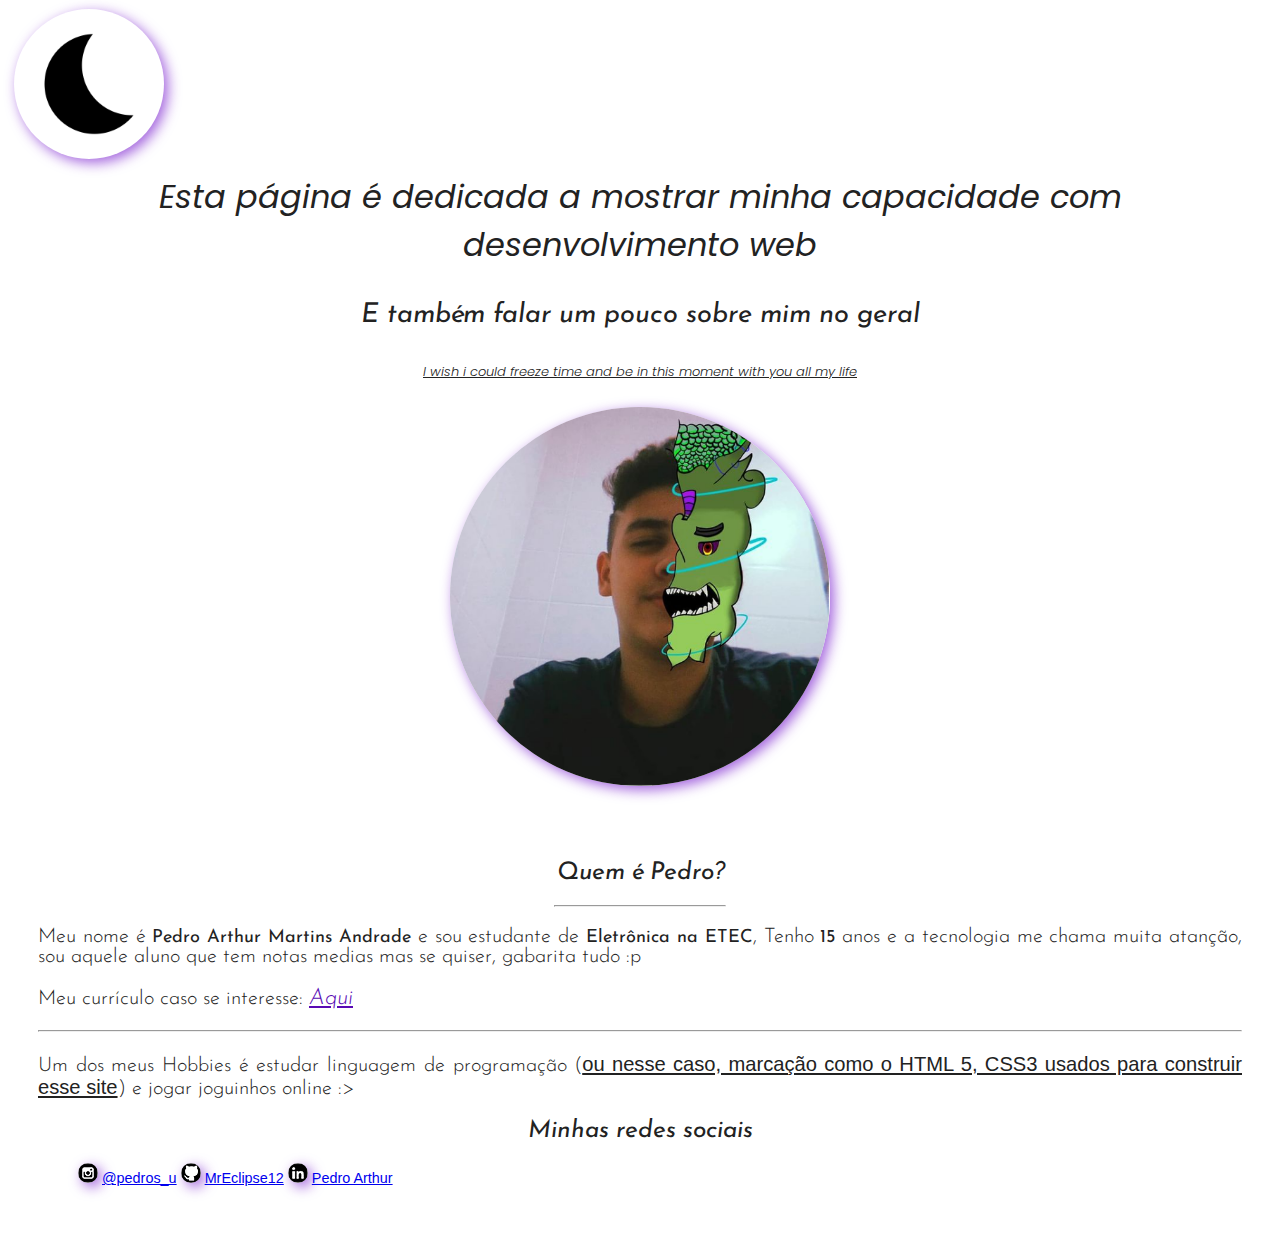
<file: index.html>
<!DOCTYPE html>
<html lang="pt-br">
<head>
    <meta charset="UTF-8">
    <meta http-equiv="X-UA-Compatible" content="IE=edge">
    <meta name="viewport" content="width=device-width, initial-scale=1.0">
    <title>Pagina para demonstração pessoal.</title>
    <link rel="shortcut icon" href="favicon.ico" type="image/x-icon">
    <link rel="stylesheet" href="style.css">
    <style>
        u{
            font: italic 300 0.9em 'Poppins', arial, sans-serif;
            text-align: center;
            padding: 10px;
    </style>
</head>
<body>
    <div id="botao-escuro">
    <button  id="enjoy-css" class="btn-toggle"><img  style="width: 150px;
        height: 150px;" src="imagens/dark theme.png" alt=""> </button>
    <div></div>
    <h1>Esta página é dedicada a mostrar minha capacidade com desenvolvimento web</h1>
    <h2>E também falar um pouco sobre mim no geral</h2>
    <h3><u>I wish i could freeze time and be in this moment with you all my life</u></h3>
    <div id="foto_perfil" style="width:30%">
        <img src="imagens/fpd.png" style="width:100%">
    </div>
    <main> 
            <h2>Quem é Pedro?</h2>
        <hr width="170px">
        <p>Meu nome é <strong>Pedro Arthur Martins Andrade</strong> e sou estudante de <strong>Eletrônica na ETEC</strong>, Tenho <strong>15</strong> anos e a tecnologia me chama muita atanção, sou aquele aluno que tem notas medias mas se quiser, gabarita tudo :p</p>
        <p>Meu currículo caso se interesse: <a style="
          color: #590AB4; font: italic 300 1.1em 'Josefin Sans', sans-serif;;" href="curriculo.html" target="_blank" rel="nofoloow">Aqui </a> </p>
        <hr>
        <p>Um dos meus Hobbies é estudar linguagem de programação (<ins>ou nesse caso, marcação como o HTML 5, CSS3 usados para construir esse site</ins>) e jogar joguinhos online :></p>
        <h2>Minhas redes sociais</h2>
        <ul>
            <img src="icones/icone-instagram.png" alt="icone icone-instagram">
            <a href="https://www.instagram.com/pedros_u/" target="_blank" rel="none">@pedros_u</a> 
          <img src="icones/icone-github.png" alt="icone-github">
            <a href="https://github.com/MrEclipse12" target="_blank" rel="none">MrEclipse12</a>
           <img src="icones/icone-linkedin.png" alt="icone-linkedin">
          <a href="https://www.linkedin.com/in/pedro-arthur-6a929320b/" target="_blank" rel="nofollow">Pedro Arthur</a>
            
        </ul>
    </main>
    <script>
        const btn = document.querySelector(".btn-toggle");
const prefersDarkScheme = window.matchMedia("(prefers-color-scheme: dark)");

const currentTheme = localStorage.getItem("theme");
if (currentTheme == "dark") {
  document.body.classList.toggle("dark-theme");
} else if (currentTheme == "light") {
  document.body.classList.toggle("light-theme");
}

btn.addEventListener("click", function () {
  if (prefersDarkScheme.matches) {
    document.body.classList.toggle("light-theme");
    var theme = document.body.classList.contains("light-theme")
      ? "light"
      : "dark";
  } else {
    document.body.classList.toggle("dark-theme");
    var theme = document.body.classList.contains("dark-theme")
      ? "dark"
      : "light";
  }
  localStorage.setItem("theme", theme);
});

    </script>
</body>
</html>
</file>
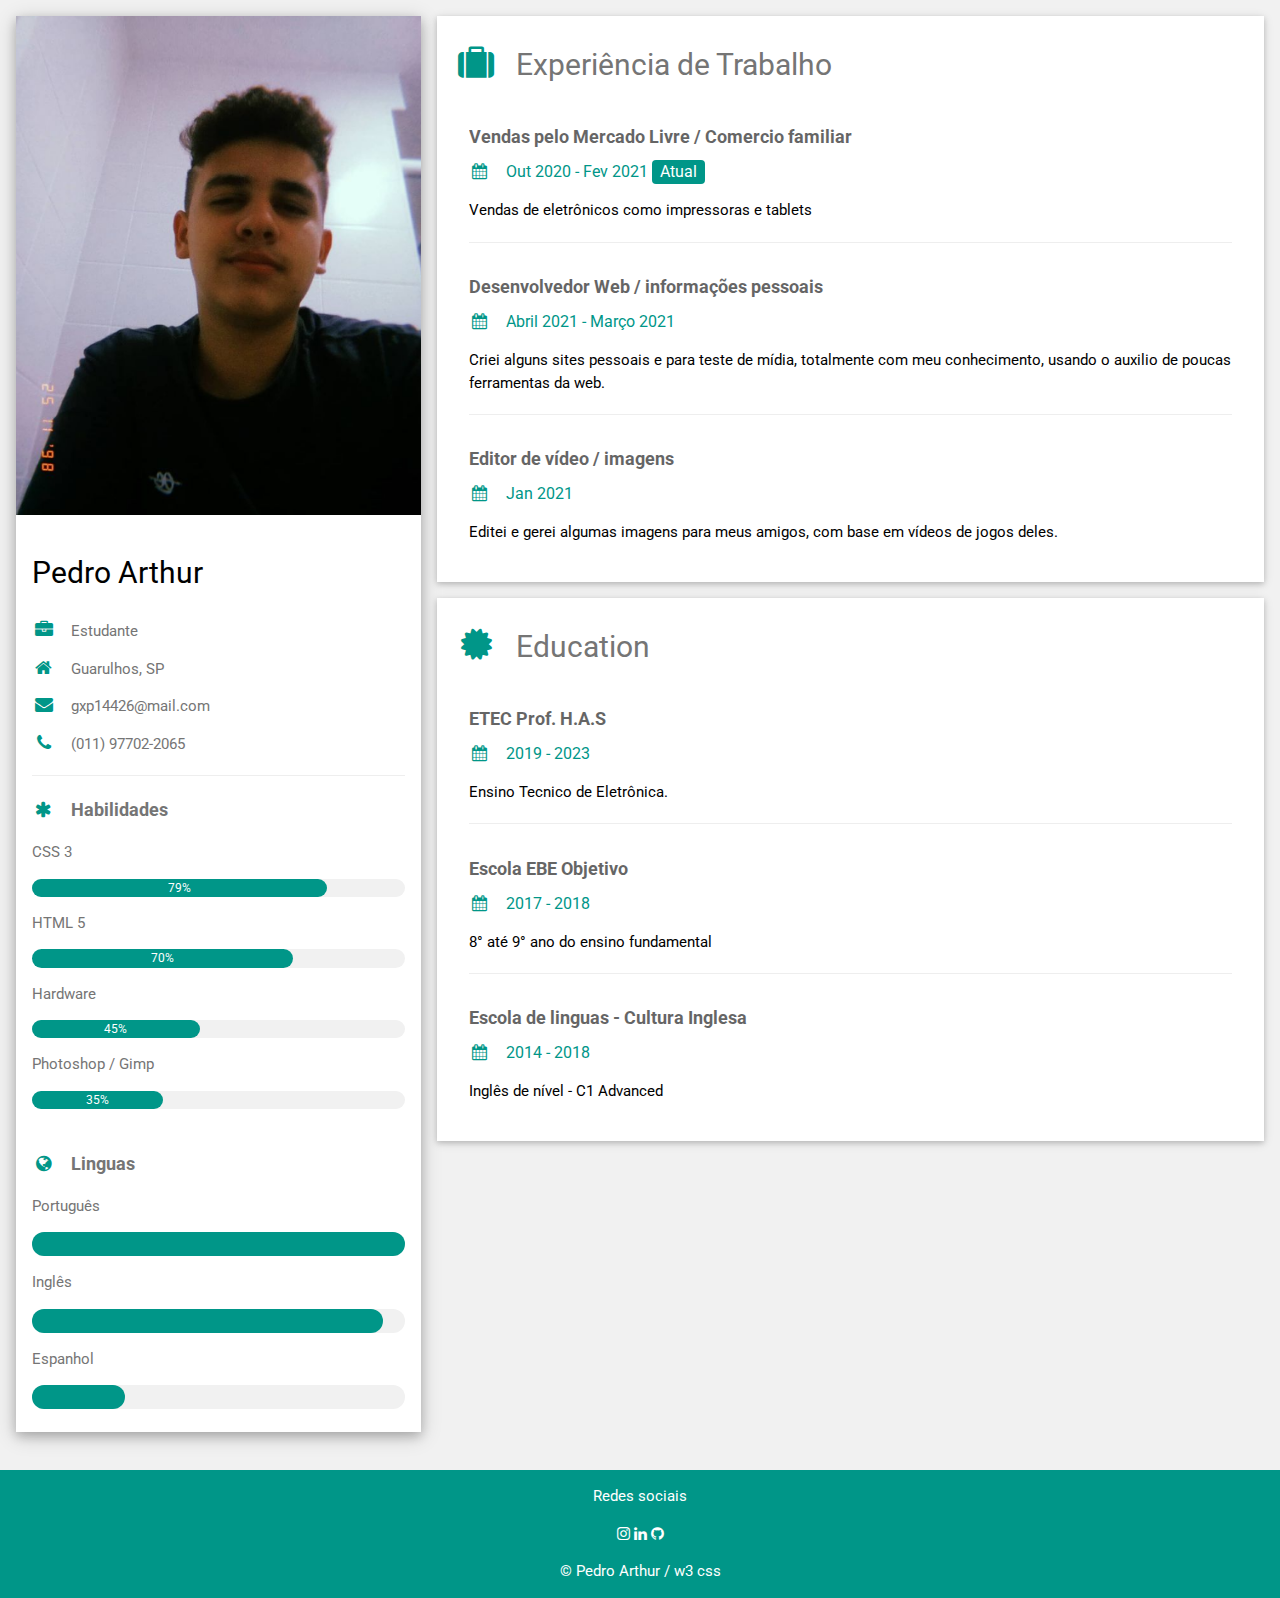
<file: curriculo.html>
<!DOCTYPE html>
<html>
<title>Curriculo</title>
<meta charset="UTF-8">
<meta name="viewport" content="width=device-width, initial-scale=1">
<link rel="stylesheet" href="https://www.w3schools.com/w3css/4/w3.css">
<link rel='stylesheet' href='https://fonts.googleapis.com/css?family=Roboto'>
<link rel="stylesheet" href="https://cdnjs.cloudflare.com/ajax/libs/font-awesome/4.7.0/css/font-awesome.min.css">
<link rel="shortcut icon" href="baseline_business_center_black_24dp.png" type="image/x-icon">
<style>
html,body,h1,h2,h3,h4,h5,h6 {font-family: "Roboto", sans-serif}
</style>
<body class="w3-light-grey">

<!-- Page Container -->
<div class="w3-content w3-margin-top" style="max-width:1400px;">

  <!-- The Grid -->
  <div class="w3-row-padding">
  
    <!-- Left Column -->
    <div class="w3-third">
    
      <div class="w3-white w3-text-grey w3-card-4">
        <div class="w3-display-container">
          <img src="imagens-curriculo/foto perfil sem efeito ''.png" style="width:100%" alt="Avatar">
          <br>
          <br>
          <br>
          <br>
          <br>
          <div class="w3-display-bottomleft w3-container w3-text-black">
            <h2>Pedro Arthur</h2>
          </div>
        </div>
        <div class="w3-container">
          <p><i class="fa fa-briefcase fa-fw w3-margin-right w3-large w3-text-teal"></i>Estudante</p>
          <p><i class="fa fa-home fa-fw w3-margin-right w3-large w3-text-teal"></i>Guarulhos, SP</p>
          <p><i class="fa fa-envelope fa-fw w3-margin-right w3-large w3-text-teal"></i>gxp14426@mail.com</p>
          <p><i class="fa fa-phone fa-fw w3-margin-right w3-large w3-text-teal"></i>(011) 97702-2065</p>
          <hr>

          <p class="w3-large"><b><i class="fa fa-asterisk fa-fw w3-margin-right w3-text-teal"></i>Habilidades</b></p>
          <p>CSS 3</p>
          <div class="w3-light-grey w3-round-xlarge w3-small">
            <div class="w3-container w3-center w3-round-xlarge w3-teal" style="width:79%">79%</div>
          </div>
          <p>HTML 5</p>
          <div class="w3-light-grey w3-round-xlarge w3-small">
            <div class="w3-container w3-center w3-round-xlarge w3-teal" style="width:70%">
              <div class="w3-center w3-text-white">70%</div>
            </div>
          </div>
          <p>Hardware</p>
          <div class="w3-light-grey w3-round-xlarge w3-small">
            <div class="w3-container w3-center w3-round-xlarge w3-teal" style="width:45%">45%</div>
          </div>
          <p>Photoshop / Gimp </p>
          <div class="w3-light-grey w3-round-xlarge w3-small">
            <div class="w3-container w3-center w3-round-xlarge w3-teal" style="width:35%">35%</div>
          </div>
          <br>

          <p class="w3-large w3-text-theme"><b><i class="fa fa-globe fa-fw w3-margin-right w3-text-teal"></i>Linguas</b></p>
          <p>Português</p>
          <div class="w3-light-grey w3-round-xlarge">
            <div class="w3-round-xlarge w3-teal" style="height:24px;width:100%"></div>
          </div>
          <p>Inglês</p>
          <div class="w3-light-grey w3-round-xlarge">
            <div class="w3-round-xlarge w3-teal" style="height:24px;width:94%"></div>
          </div>
          <p>Espanhol</p>
          <div class="w3-light-grey w3-round-xlarge">
            <div class="w3-round-xlarge w3-teal" style="height:24px;width:25%"></div>
          </div>
          <br>
        </div>
      </div><br>

    <!-- End Left Column -->
    </div>

    <!-- Right Column -->
    <div class="w3-twothird">
    
      <div class="w3-container w3-card w3-white w3-margin-bottom">
        <h2 class="w3-text-grey w3-padding-16"><i class="fa fa-suitcase fa-fw w3-margin-right w3-xxlarge w3-text-teal"></i>Experiência de Trabalho</h2>
        <div class="w3-container">
          <h5 class="w3-opacity"><b>Vendas pelo Mercado Livre / Comercio familiar</b></h5>
          <h6 class="w3-text-teal"><i class="fa fa-calendar fa-fw w3-margin-right"></i>Out  2020 - Fev 2021 <span class="w3-tag w3-teal w3-round">Atual</span></h6>
          <p> Vendas de eletrônicos como impressoras e tablets </p>
          <hr>
        </div>
        <!---->
        <div class="w3-container">
          <h5 class="w3-opacity"><b>Desenvolvedor Web / informações pessoais</b></h5>
          <h6 class="w3-text-teal"><i class="fa fa-calendar fa-fw w3-margin-right"></i>Abril 2021 - Março 2021</h6>
          <p>Criei alguns sites pessoais e para teste de mídia, totalmente com meu conhecimento, usando o auxilio de poucas ferramentas da web.</p>
          <hr>
        </div>
        <div class="w3-container">
          <h5 class="w3-opacity"><b>Editor de vídeo / imagens </b></h5>
          <h6 class="w3-text-teal"><i class="fa fa-calendar fa-fw w3-margin-right"></i>Jan 2021</h6>
          <p>Editei e gerei algumas imagens para meus amigos, com base em vídeos de jogos deles. </p><br>
        </div>
      </div>
      
      <div class="w3-container w3-card w3-white">
        <h2 class="w3-text-grey w3-padding-16"><i class="fa fa-certificate fa-fw w3-margin-right w3-xxlarge w3-text-teal"></i>Education</h2>
        <div class="w3-container">
          <h5 class="w3-opacity"><b>ETEC Prof. H.A.S</b></h5>
          <h6 class="w3-text-teal"><i class="fa fa-calendar fa-fw w3-margin-right"></i>2019 - 2023</h6>
          <p>Ensino Tecnico de Eletrônica.</p>
          <hr>
        </div>
        <div class="w3-container">
          <h5 class="w3-opacity"><b>Escola EBE Objetivo</b></h5>
          <h6 class="w3-text-teal"><i class="fa fa-calendar fa-fw w3-margin-right"></i>2017 - 2018 </h6>
          <p>8° até 9° ano do ensino fundamental</p>
          <hr>
        </div>
        <div class="w3-container">
          <h5 class="w3-opacity"><b>Escola de linguas - Cultura Inglesa</b></h5>
          <h6 class="w3-text-teal"><i class="fa fa-calendar fa-fw w3-margin-right"></i>2014 - 2018 </h6>
          <p>Inglês de  nível - C1 Advanced</p><br>
        </div>
      </div>

    <!-- End Right Column -->
    </div>
    
  <!-- End Grid -->
  </div>
  
  <!-- End Page Container -->
</div>

<footer class="w3-container w3-teal w3-center w3-margin-top">
  <p>Redes sociais</p>
  <!-- Ícones / links -->
  <!-- 
  <i class="fa fa-facebook-official w3-hover-opacity"></i>
  <i class="fa fa-instagram w3-hover-opacity"></i>
  <i class="fa fa-snapchat w3-hover-opacity"></i>
  <i class="fa fa-pinterest-p w3-hover-opacity"></i>
  <i class="fa fa-twitter w3-hover-opacity"></i>
  <i class="fa fa-linkedin w3-hover-opacity"></i>
  <i class="fa fa-github wh-hover-opacity"></i>
   -->
  <a href="https://www.instagram.com/pedros_u/" target="_blank" rel="nofollow"><i class="fa fa-instagram w3-hover-opacity"></i></a>
  <a href="https://www.linkedin.com/in/pedro-arthur-6a929320b/" target="_blank" rel="nofollow"><i class="fa fa-linkedin w3-hover-opacity"></i></a>
  <a href="https://github.com/MrEclipse12" target="_blank" rel="nofollow"><i class="fa fa-github wh-hover-opacity"></i></a>
  <p>&copy; Pedro Arthur / w3 css</p>
</footer>

</body>
</html>
</file>
<file: style.css>
@charset  "UTF-8";

@import url('https://fonts.googleapis.com/css2?family=Poppins:ital,wght@0,100;0,200;0,300;0,400;0,500;0,600;0,700;0,800;0,900;1,100;1,200;1,300;1,400;1,500;1,600;1,700;1,800;1,900&display=swap');

@import url('https://fonts.googleapis.com/css2?family=Josefin+Sans:ital,wght@0,100;0,200;0,300;0,400;0,500;0,600;0,700;1,100;1,200;1,300;1,400;1,500;1,600;1,700&family=Poppins:ital,wght@0,100;0,200;0,300;0,400;0,500;0,600;0,700;0,800;0,900;1,100;1,200;1,300;1,400;1,500;1,600;1,700;1,800;1,900&display=swap');

body {
    --text-color: #222;
    --background-color: #fff;
  }
  body.dark-theme {
    --text-color: rgb(255, 255, 255);
    --background-color: #121212;
  }
  
  @media (prefers-color-scheme: dark) {
    /* defaults to dark theme */
    body {
      --text-color: #eee;
      --bkg-color: #121212;
    }
    body.light-theme {
      --text-color: #222;
      --bkg-color: #fff;
    }
  }
  
  * {
    font-family: Arial, Helvetica, sans-serif;
  }
  
  body {
    color: var(--text-color);
    background: var(--bkg-color);
  }
  
  h1{
    color: var(--text-color);
    background: var(--bkg-color);
    padding: 10px;
    text-align: center;
    margin: auto;
    font: italic 400 2em 'Poppins', sans-serif;
}

h2{
    color: var(--text-color);
    background: var(--bkg-color);
    text-align: center;
    font: italic 400 1.7em 'Josefin Sans', sans-serif;
  }
h3{
  font: italic 300 0.9em 'Poppins', arial, sans-serif;
  text-align: center;
  padding: 10px;

}
#foto_perfil{
    margin: auto;
    width: 30%;
    margin-bottom: 20px;
}
main{
    color: var(--text-color);
    background: var(--bkg-color);
    text-overflow: ellipsis;
    font: 300 0.9em 'Josefin Sans', sans-serif;
    margin: auto;
    width: auto;
    padding: 30px;
}
#dt{

    margin-right: 25px;
    border-radius: 20px;
    width: 30px;
    height: 30px;
}
p{
    text-align: justify;
    font: 300 1.4em 'Josefin Sans', sans-serif;
}
strong{
    font: 400 0.9em 'Josefin Sans', sans-serif;
}
.ulu{
    font: 400 0.9em 'Josefin Sans', sans-serif;
}
ul{
    color: black;
}
#botao-escuro{
    position: initial;
}
img{
    position
    -webkit-box-shadow: 4px 4px 13px 0px rgba(119, 0, 255, 0.644);
    -moz-box-shadow:    4px 4px 13px 0px rgb(0, 0, 255);
    box-shadow:         4px 4px 13px 0px rgba(110, 11, 202, 0.637);
    border-radius: 900px;
}
#enjoy-css {

    -webkit-box-sizing: content-box;
    -moz-box-sizing: content-box;
    box-sizing: content-box;
    width:  -2px;
    height: -2px;
    cursor: pointer;
    margin: 0 auto;
    border: 0px solid;
    -webkit-border-radius: 00px;
    border-radius: 50%;
    border-style: groove;
    font: normal 00px/00px "Advent Pro", Helvetica, sans-serif;
    color: rgba(255,255,255,1);
    text-align: center;
    -o-text-overflow: clip;
    text-overflow: ellipsis;
    letter-spacing: 0px;
    background-color: var(--bkg-color);
    -webkit-transition: background-color 0.3s cubic-bezier(0, 0, 0, 0), color 0.3s cubic-bezier(0, 0, 0, 0), width 0.3s cubic-bezier(0, 0, 0, 0), border-width 0.3s cubic-bezier(0, 0, 0, 0), border-color 0.3s cubic-bezier(0, 0, 0, 0);
    -moz-transition: background-color 0.3s cubic-bezier(0, 0, 0, 0), color 0.3s cubic-bezier(0, 0, 0, 0), width 0.3s cubic-bezier(0, 0, 0, 0), border-width 0.3s cubic-bezier(0, 0, 0, 0), border-color 0.3s cubic-bezier(0, 0, 0, 0);
    -o-transition: background-color 0.3s cubic-bezier(0, 0, 0, 0), color 0.3s cubic-bezier(0, 0, 0, 0), width 0.3s cubic-bezier(0, 0, 0, 0), border-width 0.3s cubic-bezier(0, 0, 0, 0), border-color 0.3s cubic-bezier(0, 0, 0, 0);
    transition: background-color 0.3s cubic-bezier(0, 0, 0, 0), color 0.3s cubic-bezier(0, 0, 0, 0), width 0.3s cubic-bezier(0, 0, 0, 0), border-width 0.3s cubic-bezier(0, 0, 0, 0), border-color 0.3s cubic-bezier(0, 0, 0, 0);
  }
  
  #enjoy-css:hover {
    background: -webkit-linear-gradient(-260deg, #181818c7 0, #590ab4 50%);
    background: -moz-linear-gradient(90deg, #181818c7 0, #590ab4 50%);
    background: linear-gradient(90deg, #181818c7 0, #590ab4 50%);
    background-position: 50% 50%;
    -webkit-background-origin: padding-box;
    background-origin: padding-box;
    -webkit-background-clip: border-box;
    background-clip: border-box;
    -webkit-background-size: auto auto;
    background-size: auto auto;
  }
  
  #enjoy-css:active {
    background: -webkit-linear-gradient(-70deg, #2e3249 0, #656982 100%);
    background: -moz-linear-gradient(70deg, #2e3249 0, #656982 100%);
    background: linear-gradient(70deg, #2e3249 0, #656982 100%);
    background-position: 50% 50%;
    -webkit-background-origin: padding-box;
    background-origin: padding-box;
    -webkit-background-clip: border-box;
    background-clip: border-box;
    -webkit-background-size: auto auto;
    background-size: auto auto;
    -webkit-transition: none;
    -moz-transition: none;
    -o-transition: none;
    transition: cubic-bezier(0.075, 0.82, 0.165, 1);
  }
</file>
